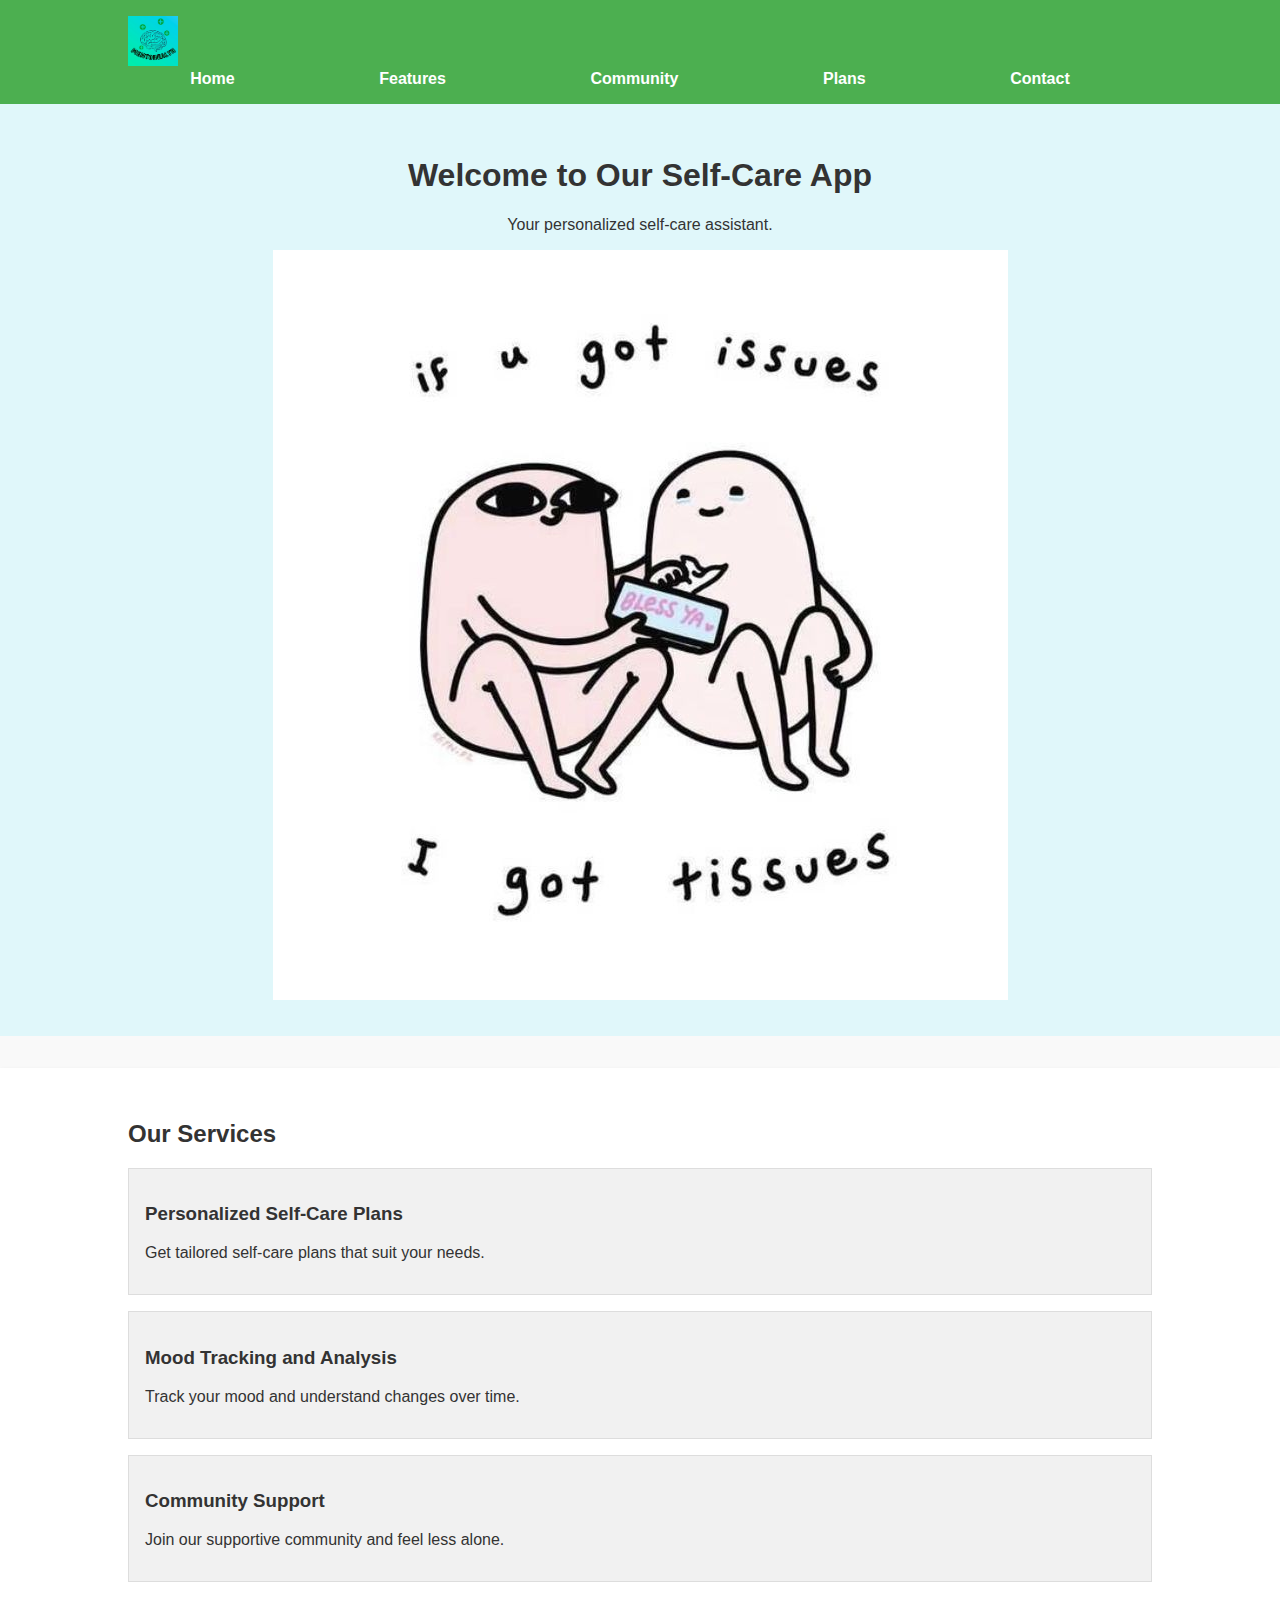
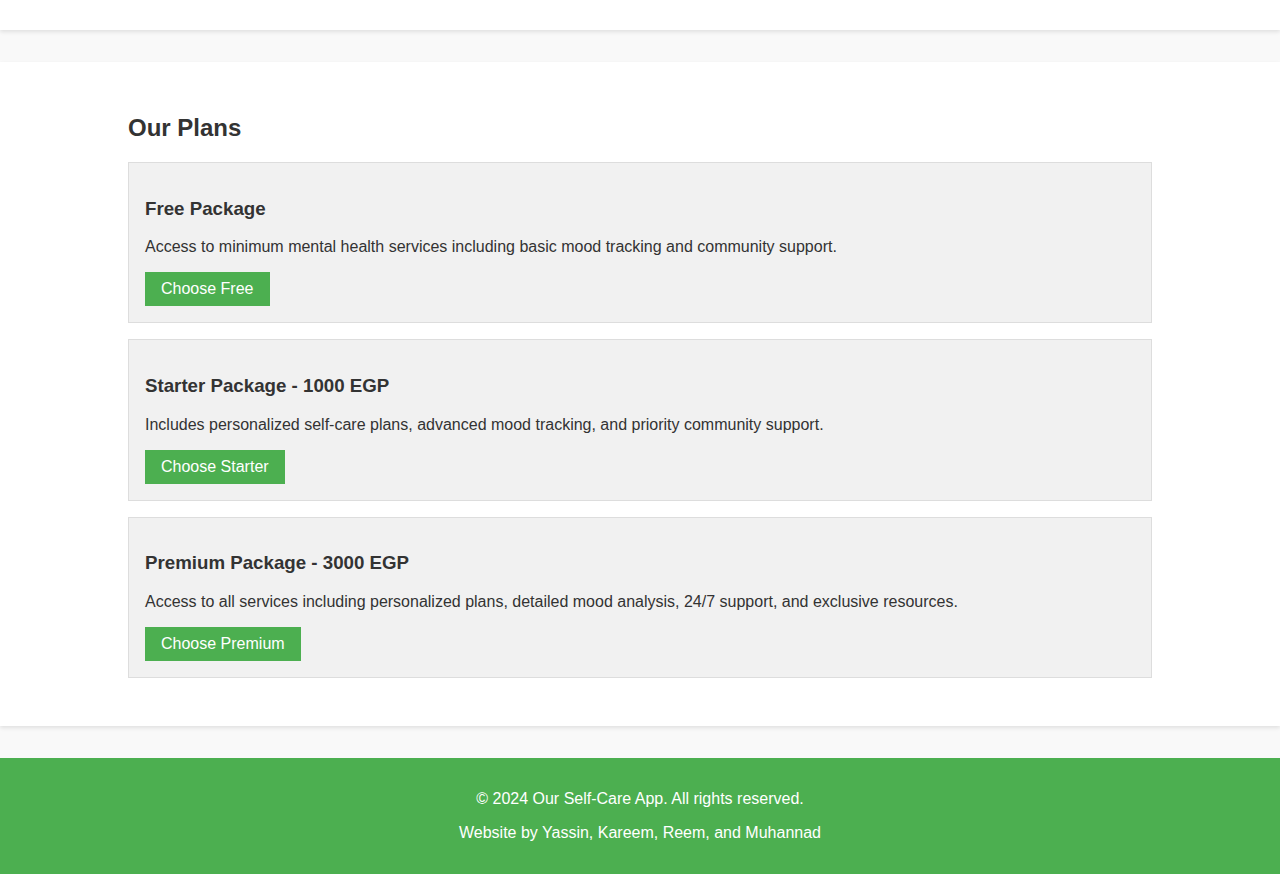
<file: index.html>
<!DOCTYPE html>
<html lang="en">
<head>
    <meta charset="UTF-8">
    <meta name="viewport" content="width=device-width, initial-scale=1.0">
    <title>Our Self-Care App</title>
    <link rel="stylesheet" href="styles.css">
</head>
<body>
    <header>
        <div class="container">
            <div class="logo">
                <img src="Logo.jpg" alt="Logo">
            </div>
            <nav>
                <ul>
                    <li><a href="index.html">Home</a></li>
                    <li><a href="features.html">Features</a></li>
                    <li><a href="community.html">Community</a></li>
                    <li><a href="plans.html">Plans</a></li>
                    <li><a href="contact.html">Contact</a></li>
                </ul>
            </nav>
        </div>
    </header>
    <main>
        <section class="hero">
            <div class="container">
                <h1>Welcome to Our Self-Care App</h1>
                <p>Your personalized self-care assistant.</p>
                <img src="AskingForHelpIsOk.jpg" alt="AskingForHelpIsOk Image">
            </div>
        </section>
        <section class="services">
            <div class="container">
                <h2>Our Services</h2>
                <div class="service-item">
                    <h3>Personalized Self-Care Plans</h3>
                    <p>Get tailored self-care plans that suit your needs.</p>
                </div>
                <div class="service-item">
                    <h3>Mood Tracking and Analysis</h3>
                    <p>Track your mood and understand changes over time.</p>
                </div>
                <div class="service-item">
                    <h3>Community Support</h3>
                    <p>Join our supportive community and feel less alone.</p>
                </div>
            </div>
        </section>
        <section class="plans">
            <div class="container">
                <h2>Our Plans</h2>
                <div class="plan-item">
                    <h3>Free Package</h3>
                    <p>Access to minimum mental health services including basic mood tracking and community support.</p>
                    <button onclick="window.location.href='payment.html'">Choose Free</button>
                </div>
                <div class="plan-item">
                    <h3>Starter Package - 1000 EGP</h3>
                    <p>Includes personalized self-care plans, advanced mood tracking, and priority community support.</p>
                    <button onclick="window.location.href='payment.html'">Choose Starter</button>
                </div>
                <div class="plan-item">
                    <h3>Premium Package - 3000 EGP</h3>
                    <p>Access to all services including personalized plans, detailed mood analysis, 24/7 support, and exclusive resources.</p>
                    <button onclick="window.location.href='payment.html'">Choose Premium</button>
                </div>
            </div>
        </section>
    </main>
    <footer>
        <div class="container">
            <p>&copy; 2024 Our Self-Care App. All rights reserved.</p>
            <p>Website by Yassin, Kareem, Reem, and Muhannad</p>
        </div>
    </footer>
</body>
</html>
</file>
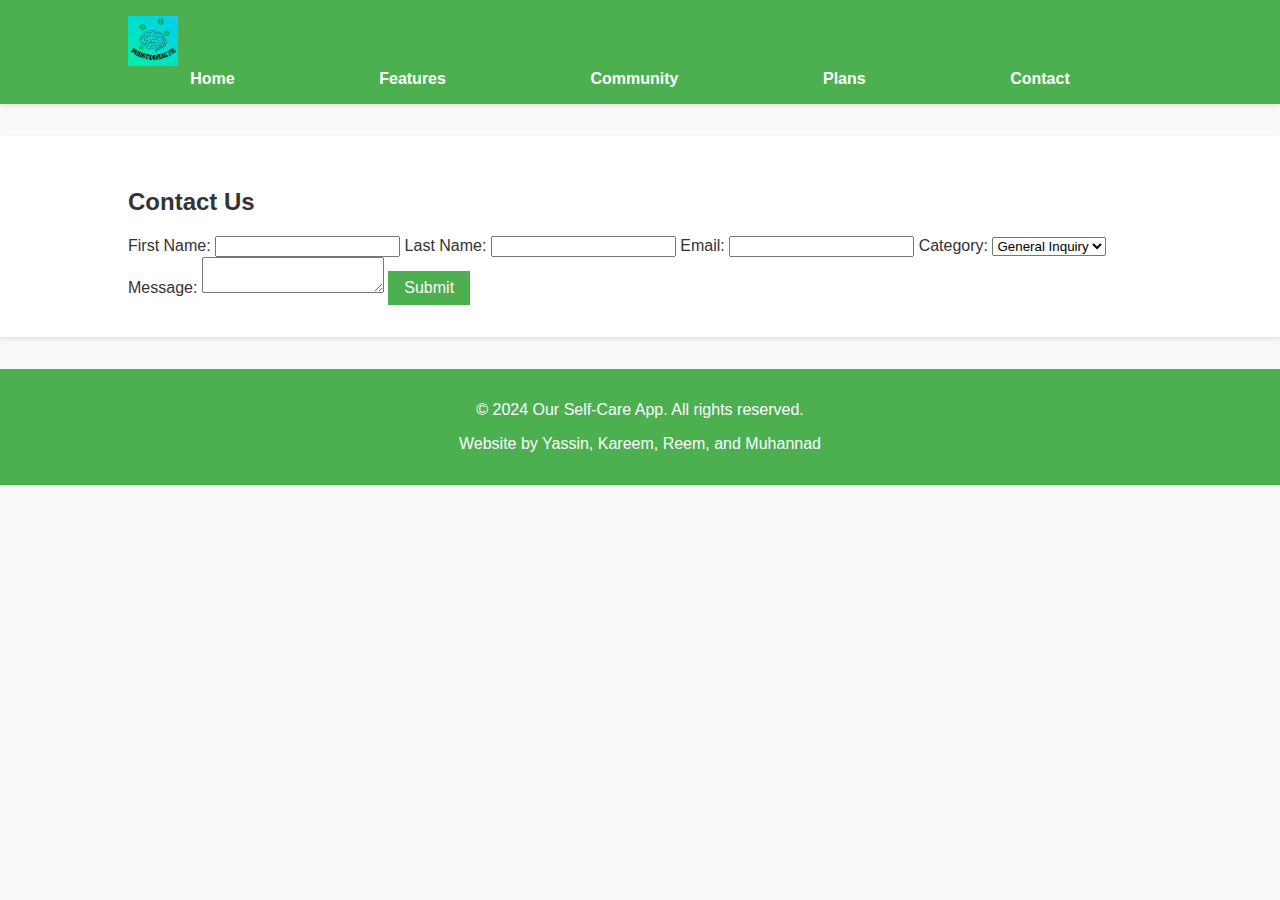
<file: contact.html>
<!DOCTYPE html>
<html lang="en">
<head>
    <meta charset="UTF-8">
    <meta name="viewport" content="width=device-width, initial-scale=1.0">
    <title>Contact - Our Self-Care App</title>
    <link rel="stylesheet" href="styles.css">
</head>
<body>
    <header>
        <div class="container">
            <div class="logo">
                <img src="Logo.jpg" alt="Logo">
            </div>
            <nav>
                <ul>
                    <li><a href="index.html">Home</a></li>
                    <li><a href="features.html">Features</a></li>
                    <li><a href="community.html">Community</a></li>
                    <li><a href="plans.html">Plans</a></li>
                    <li><a href="contact.html">Contact</a></li>
                </ul>
            </nav>
        </div>
    </header>
    <main>
        <section class="contact">
            <div class="container">
                <h2>Contact Us</h2>
                <form action="#" method="post">
                    <label for="firstName">First Name:</label>
                    <input type="text" id="firstName" name="firstName" required>
                    
                    <label for="lastName">Last Name:</label>
                    <input type="text" id="lastName" name="lastName" required>
                    
                    <label for="email">Email:</label>
                    <input type="email" id="email" name="email" required>
                    
                    <label for="category">Category:</label>
                    <select id="category" name="category">
                        <option value="general">General Inquiry</option>
                        <option value="support">Support</option>
                        <option value="feedback">Feedback</option>
                        <option value="other">Other</option>
                    </select>
                    
                    <label for="message">Message:</label>
                    <textarea id="message" name="message" required></textarea>
                    
                    <button type="submit">Submit</button>
                </form>
            </div>
        </section>
    </main>
    <footer>
        <div class="container">
            <p>&copy; 2024 Our Self-Care App. All rights reserved.</p>
            <p>Website by Yassin, Kareem, Reem, and Muhannad</p>
        </div>
    </footer>
</body>
</html>
</file>
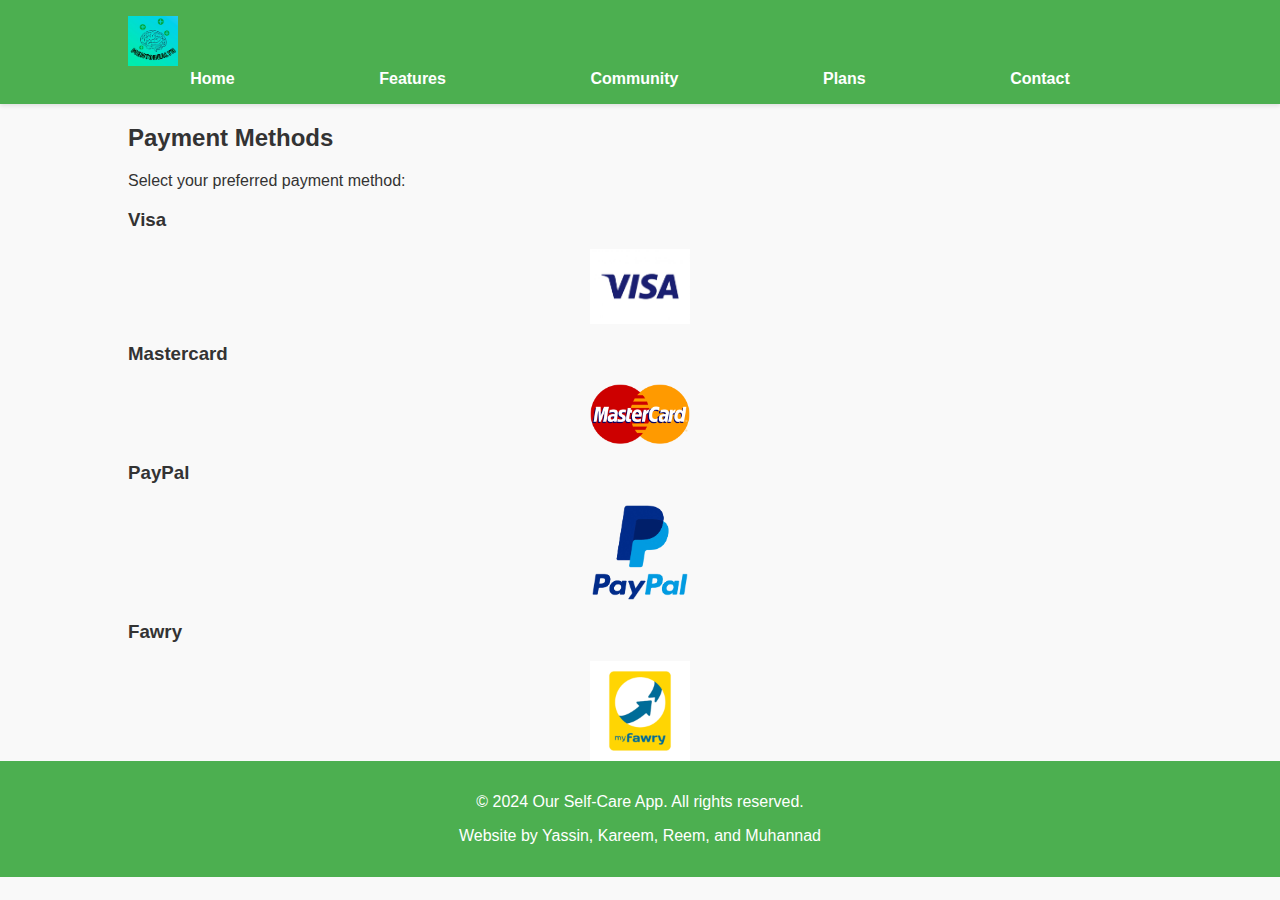
<file: payment.html>
<!DOCTYPE html>
<html lang="en">
<head>
    <meta charset="UTF-8">
    <meta name="viewport" content="width=device-width, initial-scale=1.0">
    <title>Payment - Our Self-Care App</title>
    <link rel="stylesheet" href="styles.css">
</head>
<body>
    <header>
        <div class="container">
            <div class="logo">
                <img src="Logo.jpg" alt="Logo">
            </div>
            <nav>
                <ul>
                    <li><a href="index.html">Home</a></li>
                    <li><a href="features.html">Features</a></li>
                    <li><a href="community.html">Community</a></li>
                    <li><a href="plans.html">Plans</a></li>
                    <li><a href="contact.html">Contact</a></li>
                </ul>
            </nav>
        </div>
    </header>
    <main>
        <section class="payment">
            <div class="container">
                <h2>Payment Methods</h2>
                <p>Select your preferred payment method:</p>
                <div class="payment-method" onclick="selectPaymentMethod('visa')">
                    <h3>Visa</h3>
                    <img src="visa-new-20215093.jpg" alt="Visa">
                </div>
                <div class="payment-method" onclick="selectPaymentMethod('mastercard')">
                    <h3>Mastercard</h3>
                    <img src="1280px-MasterCard_Logo.svg.png" alt="Mastercard">
                </div>
                <div class="payment-method" onclick="selectPaymentMethod('paypal')">
                    <h3>PayPal</h3>
                    <img src="Paypal_2014_logo.png" alt="PayPal">
                </div>
                <div class="payment-method" onclick="selectPaymentMethod('fawry')">
                    <h3>Fawry</h3>
                    <img src="myfawry_c-2-300x300.png" alt="Fawry">
                </div>
            </div>
        </section>
    </main>
    <footer>
        <div class="container">
            <p>&copy; 2024 Our Self-Care App. All rights reserved.</p>
            <p>Website by Yassin, Kareem, Reem, and Muhannad</p>
        </div>
    </footer>
    <script>
        function selectPaymentMethod(method) {
            alert('You selected ' + method + ' as your payment method.');
            // Redirect to a real payment processing page or handle the payment process here.
        }
    </script>
</body>
</html>
</file>
<file: styles.css>
body {
    font-family: Arial, sans-serif;
    margin: 0;
    padding: 0;
    background-color: #f9f9f9;
    color: #333;
}

.container {
    width: 80%;
    margin: 0 auto;
}

header {
    background-color: #4CAF50;
    color: white;
    padding: 1rem 0;
    box-shadow: 0 2px 4px rgba(0, 0, 0, 0.1);
}

header .logo img {
    height: 50px;
}

header nav ul {
    list-style-type: none;
    margin: 0;
    padding: 0;
    display: flex;
    justify-content: space-around;
}

header nav ul li {
    margin-right: 20px;
}

header nav ul li a {
    color: white;
    text-decoration: none;
    font-weight: bold;
}

.hero {
    text-align: center;
    background-color: #e0f7fa;
    padding: 2rem 0;
}

.hero img {
    max-width: 100%;
    height: auto;
}

.services, .plans, .contact {
    padding: 2rem 0;
    background-color: white;
    margin: 2rem 0;
    box-shadow: 0 2px 4px rgba(0, 0, 0, 0.1);
}

.service-item, .plan-item {
    background-color: #f1f1f1;
    border: 1px solid #ddd;
    padding: 1rem;
    margin-bottom: 1rem;
}

button {
    background-color: #4CAF50;
    color: white;
    border: none;
    padding: 0.5rem 1rem;
    cursor: pointer;
    font-size: 1rem;
    transition: background-color 0.3s;
}

button:hover {
    background-color: #45a049;
}

footer {
    background-color: #4CAF50;
    color: white;
    text-align: center;
    padding: 1rem 0;
    position: relative;
    bottom: 0;
    width: 100%;
}

.payment-method img {
    max-width: 100px;
    height: auto;
    display: block;
    margin: 0 auto;
}

.container footer {
    display: flex;
    flex-direction: column;
    align-items: center;
}

.container footer p {
    margin: 0.5rem 0;
}
</file>
